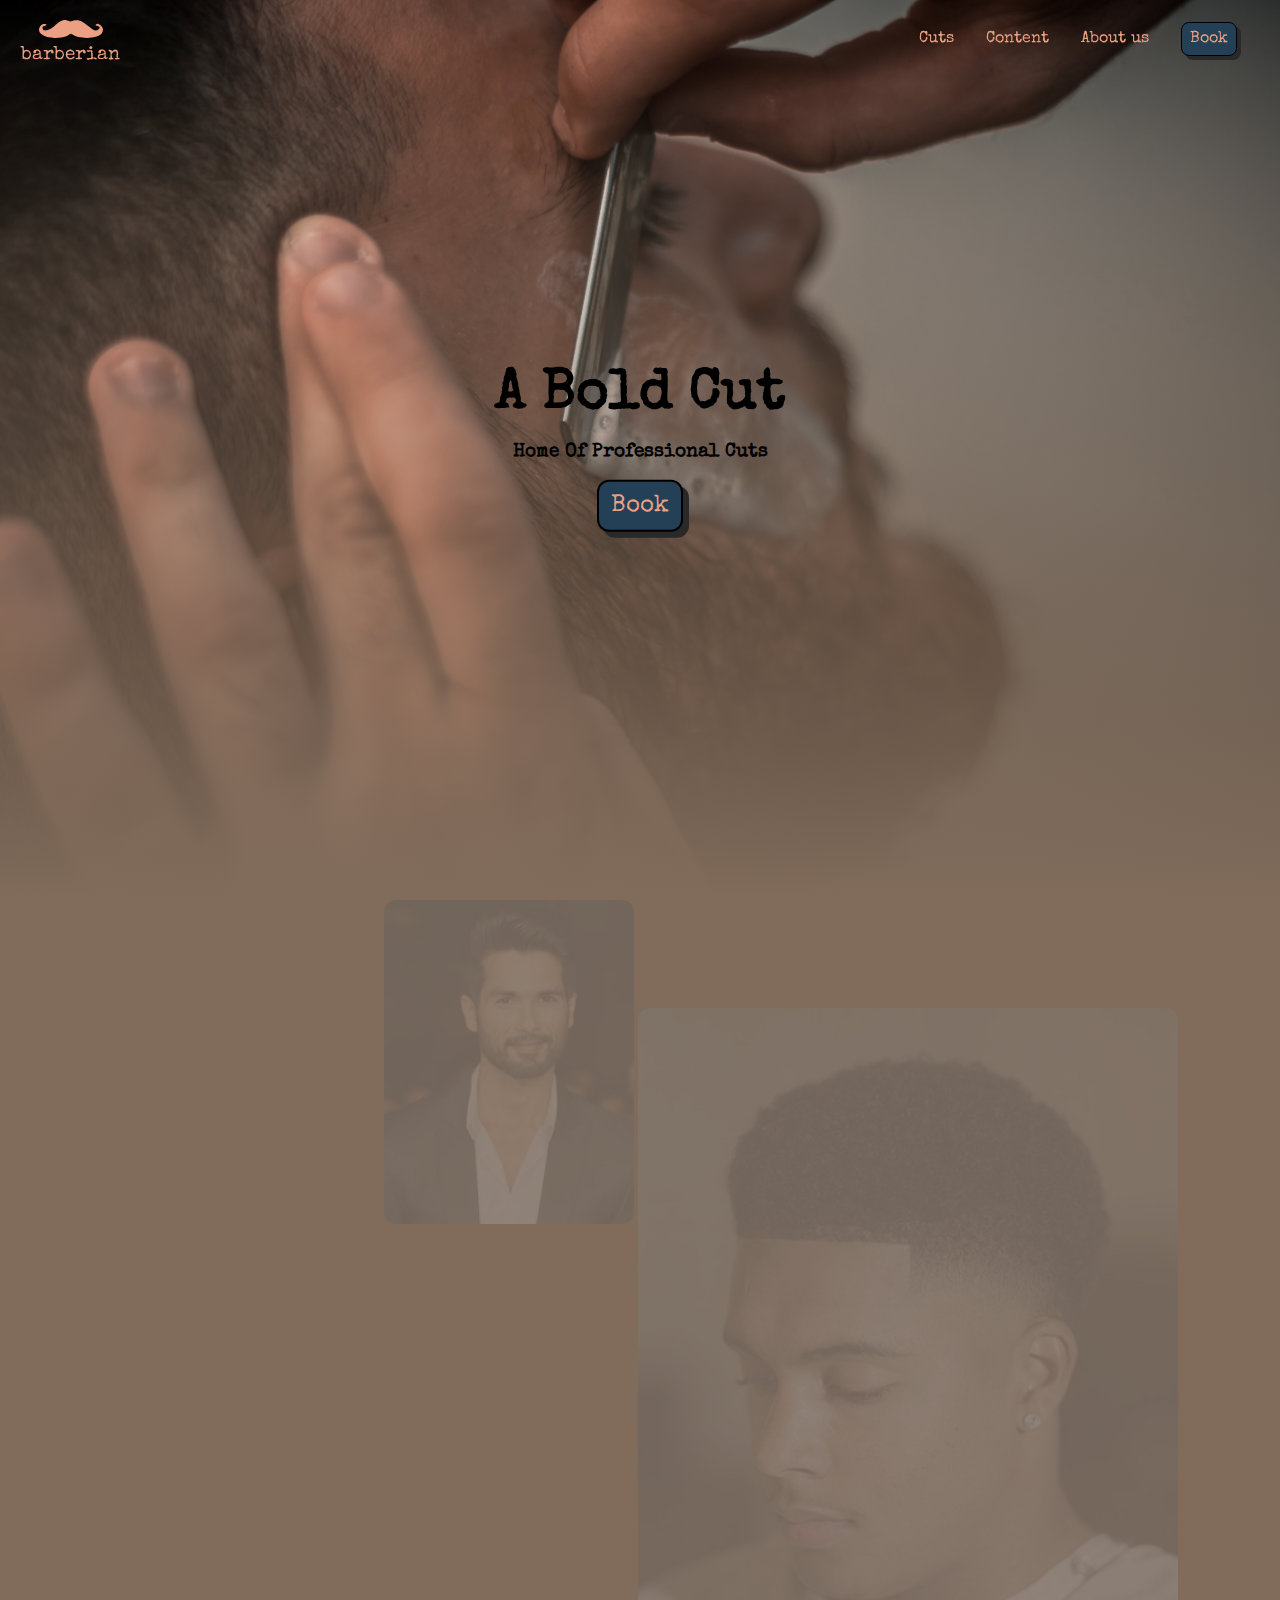
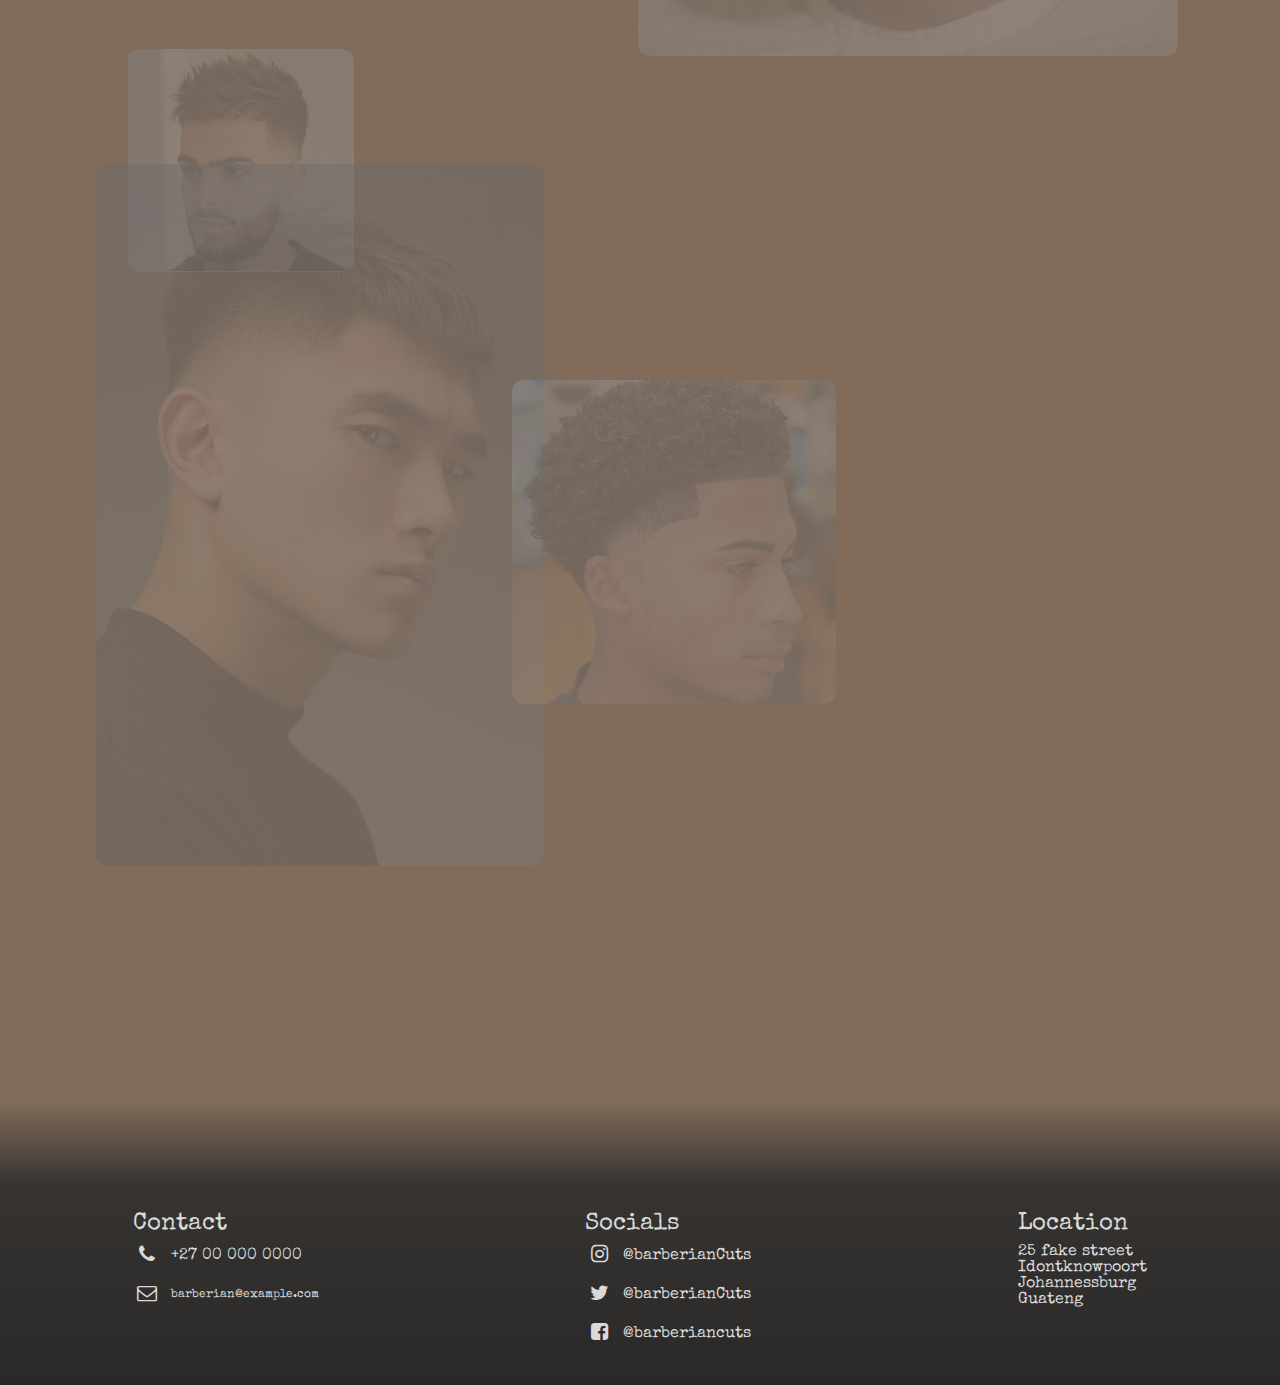
<file: index.html>
<!DOCTYPE html>
<html lang="en">
<head>
    <meta charset="UTF-8">
    <meta name="viewport" content="width=device-width, initial-scale=1.0">

    <link rel="stylesheet" href="styles.css">
    <link rel="stylesheet" href="./fontello-38100948/css/fontello-embedded.css">

    <title>Barberian</title>
</head>
<body>

    <div class="mobile-nav-box">
        <div class="main-links">
            <a href="">Cuts</a>
            <a href="">Contact</a>
            <a href="">About Us</a>
            <a href="" class="book-appointment">Book</a>
        </div>

        <div class="social-links">
        <span class="socials">
            <a href=""><i class="icon-instagram"></i></a>
            <a href=""><i class="icon-twitter"></i></a>
            <a href=""><i class="icon-facebook-squared"></i></a>
        </span>
            <span class="contact">
                <a href=""><i class="icon-phone"></i></a>
                <a href=""><i class="icon-mail"></i></a>
            </span>
        </div>
    </div>

    <div class="top">
        <a href="/">
            <div class="logo">
                <img src="./icons/logo.svg" alt="">
                <span class="icon-name">barberian</span>
            </div>
        </a>
    
        <nav class="desktop-nav">
            <a href="">Cuts</a>
            <a href="">Content</a>
            <a href="">About us</a>
            <a href="" class="book-appointment">Book</a>
        </nav>

        <div class="display-parent-responsive">
            <div class="open-nav">
                <span id="ham1" class="hamburg"></span>
                <span id="ham2" class="hamburg"></span>
                <span id="ham3" class="hamburg"></span>
            </div>
        </div>
    </div>

    <section class="landing">
        <div id="fader-background"></div>
        <div class="content">

            <div class="message">
                <h1 class="main-message">A Bold Cut</h1>
                <h3 class="sub-message">Home Of Professional Cuts</h3>
                <a href="" class="book-appointment">Book</a>
            </div>
        </div>
    </section>

    <section class="description">

        <div class="description-content">
            <div id="para1" class="paragraph">Lorem ipsum dolor sit amet, consectetur adipiscing elit, sed do eiusmod tempor
                incididunt ut labore et dolore magna
                aliqua. Ut enim ad minim veniam, quis nostrud exercitation ullamco laboris nisi ut aliquip ex ea commodo consequat.
                Duis aute irure dolor in reprehenderit in voluptate velit esse cillum dolore eu fugiat nulla pariatur. Excepteur
                sint
                occaecat cupidatat non proident, sunt in culpa qui officia deserunt mollit anim id est laborum.</div>
            
            <div id="para2" class="paragraph">Duis aute irure dolor in reprehenderit in voluptate velit esse cillum dolore eu fugiat
                nulla pariatur. Excepteur sint
                occaecat cupidatat non proident, sunt in culpa qui officia deserunt mollit anim id est laborum. Lorem ipsum dolor
                sit amet, consectetur adipiscing elit, sed do eiusmod tempor incididunt ut labore et dolore magna
                aliqua. Ut enim ad minim veniam, quis nostrud exercitation ullamco laboris nisi ut aliquip ex ea commodo consequat.
            </div>
        </div>

        <img id="black-dude" src="./Images/black_dude.jpg" alt="black dude">
        <img id="indian-dude" src="./Images/india_man.jpg" alt="indian dude">
        <img id="white-dude" src="./Images/white_dude.jpg" alt="white dude">
        <img id="asian-dude" src="./Images/asian_dude.jpg" alt="asian dude">
        <img id="other-black-guy" src="./Images/the_other_black_guy.jpg" alt="the other black guy">
    </section>

    <section class="services">
            <div id="cuts-services" class="sevice-box">
                <a href="">
                    <div class="head">Cuts</div>
                </a>
                <a href="">
                    <div class="content">
                        sdsdsdsdds dnskjdncjd sdjccbsdjkcb acjcn ajccbajkcb acnkakcnla lancjl lanccbbdghg djdj sjsj sjs jsdjb sjdbck
                        sjdjsk sjdc
                        sjdcb sdjcnsjld sdclc ljsdcbs dclknddc l djs lcbdj cdjd sjcj sdjcbkj sdk sdk ds
                    </div>
                </a>
            </div>

            <div id="products-services" class="sevice-box">
                <a href="">
                    <div class="head">Products</div>
                </a>
                <a href="">
                    <div class="content">
                        sdsdsdsdds dnskjdncjd sdjccbsdjkcb acjcn ajccbajkcb acnkakcnla lancjl lanccbbdghg djdj sjsj sjs jsdjb sjdbck
                        sjdjsk sjdc
                        sjdcb sdjcnsjld sdclc ljsdcbs dclknddc l djs lcbdj cdjd sjcj sdjcbkj sdk sdk ds
                    </div>
                </a>
            </div>
    </section>

    <footer>

        <div class="box" id="contact-box">
            <div class="head">Contact</div>
            <div class="content">
                <a href="" id="numbers">
                    <i class="icon-phone icon"></i>
                    <span class="detail">+27 00 000 0000</span>
                </a>
                <a href="" id="email">
                    <i class="icon-mail icon"></i>
                    <span class="detail" id="email-adress">barberian@example.com</span>
                </a>
            </div>
        </div>


        <div class="box" id="social-box">
            <div class="head">Socials</div>
            <div class="content">
                <a href="" id="insta">
                    <i class="icon-instagram icon"></i>
                    <span class="detail">@barberianCuts</span>
                </a>

                <a href="" id="twitter">
                    <i class="icon-twitter icon"></i>
                    <span class="detail">@barberianCuts</span>
                </a>

                <a href="" id="facebook">
                    <i class="icon-facebook-squared icon"></i>
                    <span class="detail">@barberiancuts</span>
                </a>
            </div>
        </div>


        <div class="box" id="location-box">
            <div class="head">Location</div>
            <div class="content">
                <a href="" id="adress">
                    <span class="detail">
                        25 fake street <br>
                        Idontknowpoort <br>
                        Johannessburg <br>
                        Guateng
                    </span>
                </a>
            </div>
        </div>
    </footer>

    <script src="./script.js"></script>
</body>
</html>
</file>
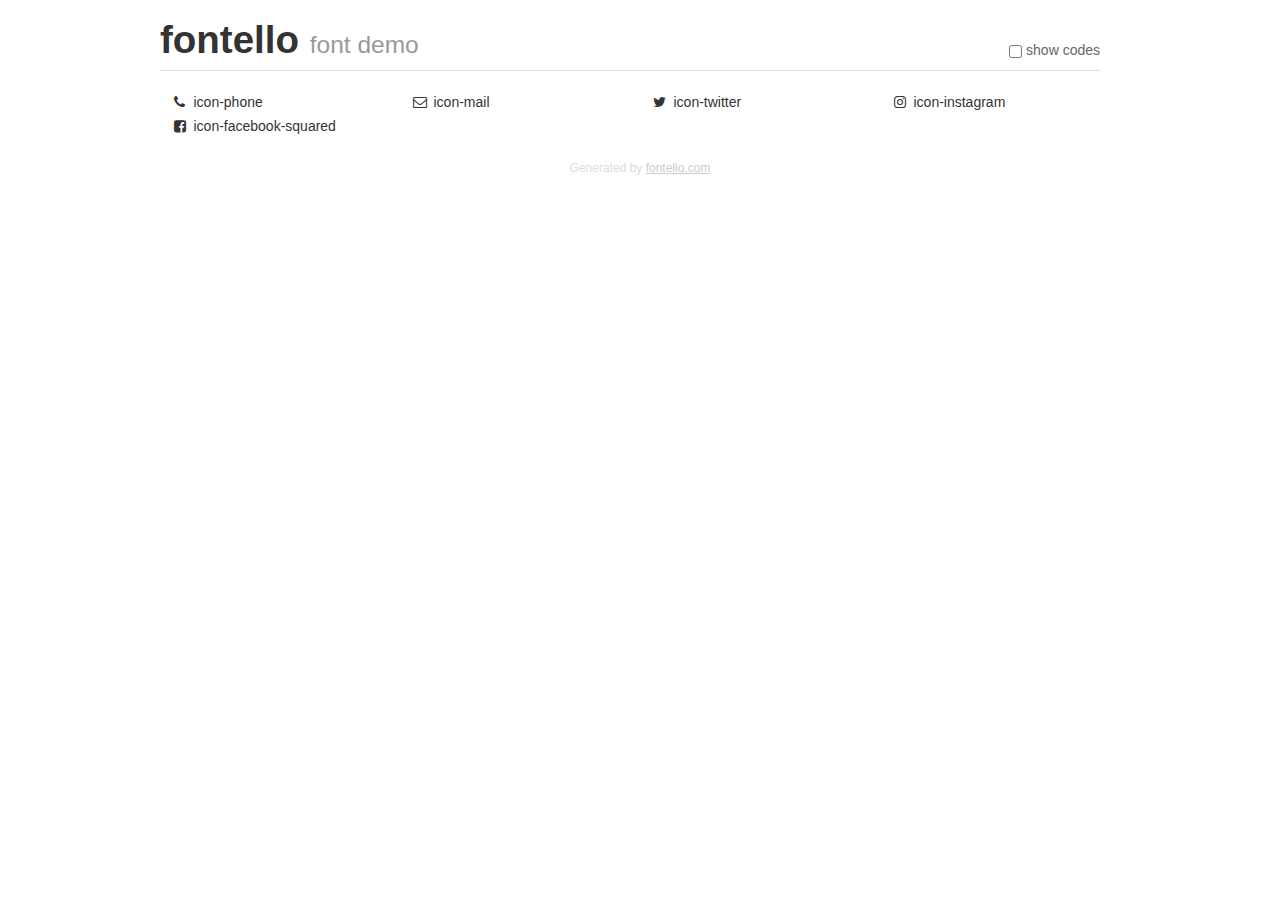
<file: fontello-38100948/demo.html>
<!DOCTYPE html>
<html>
  <head><!--[if lt IE 9]><script language="javascript" type="text/javascript" src="//html5shim.googlecode.com/svn/trunk/html5.js"></script><![endif]-->
    <meta charset="UTF-8"><style>/*
 * Bootstrap v2.2.1
 *
 * Copyright 2012 Twitter, Inc
 * Licensed under the Apache License v2.0
 * http://www.apache.org/licenses/LICENSE-2.0
 *
 * Designed and built with all the love in the world @twitter by @mdo and @fat.
 */
.clearfix {
  *zoom: 1;
}
.clearfix:before,
.clearfix:after {
  display: table;
  content: "";
  line-height: 0;
}
.clearfix:after {
  clear: both;
}
html {
  font-size: 100%;
  -webkit-text-size-adjust: 100%;
  -ms-text-size-adjust: 100%;
}
a:focus {
  outline: thin dotted #333;
  outline: 5px auto -webkit-focus-ring-color;
  outline-offset: -2px;
}
a:hover,
a:active {
  outline: 0;
}
button,
input,
select,
textarea {
  margin: 0;
  font-size: 100%;
  vertical-align: middle;
}
button,
input {
  *overflow: visible;
  line-height: normal;
}
button::-moz-focus-inner,
input::-moz-focus-inner {
  padding: 0;
  border: 0;
}
body {
  margin: 0;
  font-family: "Helvetica Neue", Helvetica, Arial, sans-serif;
  font-size: 14px;
  line-height: 20px;
  color: #333;
  background-color: #fff;
}
a {
  color: #08c;
  text-decoration: none;
}
a:hover {
  color: #005580;
  text-decoration: underline;
}
.row {
  margin-left: -20px;
  *zoom: 1;
}
.row:before,
.row:after {
  display: table;
  content: "";
  line-height: 0;
}
.row:after {
  clear: both;
}
[class*="span"] {
  float: left;
  min-height: 1px;
  margin-left: 20px;
}
.container,
.navbar-static-top .container,
.navbar-fixed-top .container,
.navbar-fixed-bottom .container {
  width: 940px;
}
.span12 {
  width: 940px;
}
.span11 {
  width: 860px;
}
.span10 {
  width: 780px;
}
.span9 {
  width: 700px;
}
.span8 {
  width: 620px;
}
.span7 {
  width: 540px;
}
.span6 {
  width: 460px;
}
.span5 {
  width: 380px;
}
.span4 {
  width: 300px;
}
.span3 {
  width: 220px;
}
.span2 {
  width: 140px;
}
.span1 {
  width: 60px;
}
[class*="span"].pull-right,
.row-fluid [class*="span"].pull-right {
  float: right;
}
.container {
  margin-right: auto;
  margin-left: auto;
  *zoom: 1;
}
.container:before,
.container:after {
  display: table;
  content: "";
  line-height: 0;
}
.container:after {
  clear: both;
}
p {
  margin: 0 0 10px;
}
.lead {
  margin-bottom: 20px;
  font-size: 21px;
  font-weight: 200;
  line-height: 30px;
}
small {
  font-size: 85%;
}
h1 {
  margin: 10px 0;
  font-family: inherit;
  font-weight: bold;
  line-height: 20px;
  color: inherit;
  text-rendering: optimizelegibility;
}
h1 small {
  font-weight: normal;
  line-height: 1;
  color: #999;
}
h1 {
  line-height: 40px;
}
h1 {
  font-size: 38.5px;
}
h1 small {
  font-size: 24.5px;
}
body {
  margin-top: 90px;
}
.header {
  position: fixed;
  top: 0;
  left: 50%;
  margin-left: -480px;
  background-color: #fff;
  border-bottom: 1px solid #ddd;
  padding-top: 10px;
  z-index: 10;
}
.footer {
  color: #ddd;
  font-size: 12px;
  text-align: center;
  margin-top: 20px;
}
.footer a {
  color: #ccc;
  text-decoration: underline;
}
.the-icons {
  font-size: 14px;
  line-height: 24px;
}
.switch {
  position: absolute;
  right: 0;
  bottom: 10px;
  color: #666;
}
.switch input {
  margin-right: 0.3em;
}
.codesOn .i-name {
  display: none;
}
.codesOn .i-code {
  display: inline;
}
.i-code {
  display: none;
}
@font-face {
      font-family: 'fontello';
      src: url('./font/fontello.eot?99559027');
      src: url('./font/fontello.eot?99559027#iefix') format('embedded-opentype'),
           url('./font/fontello.woff?99559027') format('woff'),
           url('./font/fontello.ttf?99559027') format('truetype'),
           url('./font/fontello.svg?99559027#fontello') format('svg');
      font-weight: normal;
      font-style: normal;
    }
     
     
    .demo-icon
    {
      font-family: "fontello";
      font-style: normal;
      font-weight: normal;
      speak: never;
     
      display: inline-block;
      text-decoration: inherit;
      width: 1em;
      margin-right: .2em;
      text-align: center;
      /* opacity: .8; */
     
      /* For safety - reset parent styles, that can break glyph codes*/
      font-variant: normal;
      text-transform: none;
     
      /* fix buttons height, for twitter bootstrap */
      line-height: 1em;
     
      /* Animation center compensation - margins should be symmetric */
      /* remove if not needed */
      margin-left: .2em;
     
      /* You can be more comfortable with increased icons size */
      /* font-size: 120%; */
     
      /* Font smoothing. That was taken from TWBS */
      -webkit-font-smoothing: antialiased;
      -moz-osx-font-smoothing: grayscale;
     
      /* Uncomment for 3D effect */
      /* text-shadow: 1px 1px 1px rgba(127, 127, 127, 0.3); */
    }
     </style>
    <link rel="stylesheet" href="css/animation.css"><!--[if IE 7]><link rel="stylesheet" href="css/" + font.fontname + "-ie7.css"><![endif]-->
    <script>
      function toggleCodes(on) {
        var obj = document.getElementById('icons');
      
        if (on) {
          obj.className += ' codesOn';
        } else {
          obj.className = obj.className.replace(' codesOn', '');
        }
      }
      
    </script>
  </head>
  <body>
    <div class="container header">
      <h1>fontello <small>font demo</small></h1>
      <label class="switch">
        <input type="checkbox" onclick="toggleCodes(this.checked)">show codes
      </label>
    </div>
    <div class="container" id="icons">
      <div class="row">
        <div class="the-icons span3" title="Code: 0xe800"><i class="demo-icon icon-phone">&#xe800;</i> <span class="i-name">icon-phone</span><span class="i-code">0xe800</span></div>
        <div class="the-icons span3" title="Code: 0xe801"><i class="demo-icon icon-mail">&#xe801;</i> <span class="i-name">icon-mail</span><span class="i-code">0xe801</span></div>
        <div class="the-icons span3" title="Code: 0xf099"><i class="demo-icon icon-twitter">&#xf099;</i> <span class="i-name">icon-twitter</span><span class="i-code">0xf099</span></div>
        <div class="the-icons span3" title="Code: 0xf16d"><i class="demo-icon icon-instagram">&#xf16d;</i> <span class="i-name">icon-instagram</span><span class="i-code">0xf16d</span></div>
      </div>
      <div class="row">
        <div class="the-icons span3" title="Code: 0xf308"><i class="demo-icon icon-facebook-squared">&#xf308;</i> <span class="i-name">icon-facebook-squared</span><span class="i-code">0xf308</span></div>
      </div>
    </div>
    <div class="container footer">Generated by <a href="https://fontello.com">fontello.com</a></div>
  </body>
</html>
</file>
<file: styles.css>
@import url("https://fonts.googleapis.com/css2?family=Special+Elite&display=swap");
* {
  margin: 0;
  padding: 0;
  -webkit-box-sizing: border-box;
          box-sizing: border-box;
  -webkit-user-select: none;
     -moz-user-select: none;
      -ms-user-select: none;
          user-select: none;
}

::-webkit-scrollbar {
  background: #816c5b;
}

::-webkit-scrollbar-thumb {
  background: #292929;
  border-radius: 1em;
}

/* Handle on hover */
::-webkit-scrollbar-thumb:hover {
  background: #555;
}

body {
  font-family: 'Special Elite', cursive;
  width: 100%;
  background-color: #816c5b;
}

body .book-appointment {
  background-color: #234057;
  padding: 0.5em;
  border-radius: 0.5em;
  border: black solid 0.1em;
  cursor: pointer;
  text-decoration: none;
  color: #eb9f83;
  -webkit-box-shadow: 0.25em 0.25em #292929;
          box-shadow: 0.25em 0.25em #292929;
  -webkit-transition: 500ms;
  transition: 500ms;
}

body .book-appointment:hover {
  font-size: 1.5em;
  -webkit-box-shadow: black 0.25em 0.5em;
          box-shadow: black 0.25em 0.5em;
  border-color: #292929;
}

body .top {
  z-index: 3;
  width: 100vw;
  position: fixed;
  top: 0;
  left: 0;
  padding: 0.5em 1em;
  display: -webkit-box;
  display: -ms-flexbox;
  display: flex;
  -webkit-box-align: center;
      -ms-flex-align: center;
          align-items: center;
  -webkit-box-pack: justify;
      -ms-flex-pack: justify;
          justify-content: space-between;
}

body .top a {
  text-decoration: none;
}

body .top .logo {
  /* width: 15vw; */
  padding: 0.25em;
  background-color: rgba(129, 108, 91, 0);
  border: solid 0.1em rgba(41, 41, 41, 0);
  z-index: 0;
  /* height: 15vw; */
  display: -webkit-box;
  display: -ms-flexbox;
  display: flex;
  -webkit-box-orient: vertical;
  -webkit-box-direction: normal;
      -ms-flex-direction: column;
          flex-direction: column;
  -webkit-box-align: center;
      -ms-flex-align: center;
          align-items: center;
  -webkit-box-pack: center;
      -ms-flex-pack: center;
          justify-content: center;
  border-radius: 1em;
}

body .top .logo img {
  /* width: 15vw; */
  height: 2rem;
}

body .top .logo .icon-name {
  font-size: 1.2em;
  /* font-weight: bold; */
  color: #eb9f83;
}

body .top .desktop-nav {
  border: solid 0.2em rgba(41, 41, 41, 0);
  background-color: rgba(129, 108, 91, 0);
  display: -webkit-box;
  display: -ms-flexbox;
  display: flex;
  -webkit-box-align: center;
      -ms-flex-align: center;
          align-items: center;
  border-radius: 0.75em;
  padding: 0.5em;
  -webkit-transition: 1s;
  transition: 1s;
  overflow: hidden;
}

body .top .desktop-nav a {
  text-align: center;
  margin: 0 1em;
  color: #eb9f83;
  -webkit-transition: 500ms;
  transition: 500ms;
}

body .top .desktop-nav a:hover {
  font-size: 1.5em;
}

body .top .display-parent-responsive {
  display: none;
}

body .top .display-parent-responsive .open-nav {
  cursor: pointer;
  z-index: 4;
  position: relative;
  display: none;
  width: 50px;
  height: 50px;
  border-radius: 50%;
  background-color: #234057;
  display: -webkit-box;
  display: -ms-flexbox;
  display: flex;
  -webkit-box-orient: vertical;
  -webkit-box-direction: normal;
      -ms-flex-direction: column;
          flex-direction: column;
  -webkit-box-align: center;
      -ms-flex-align: center;
          align-items: center;
  -webkit-box-pack: center;
      -ms-flex-pack: center;
          justify-content: center;
  /* #ham2 {
      left: 50%;
      top: 50%;
      transform: translate(-50%, -50%);
    } */
}

body .top .display-parent-responsive .open-nav .hamburg {
  /* position: absolute; */
  height: 10%;
  width: 60%;
  background-color: #eb9f83;
  border-radius: 10px;
  -webkit-transform-origin: top right;
          transform-origin: top right;
  -webkit-transform-origin: 50% 50%;
          transform-origin: 50% 50%;
  -webkit-transition: 500ms;
  transition: 500ms;
}

body .top .display-parent-responsive .open-nav #ham1 {
  -webkit-transform: translateY(-35%);
          transform: translateY(-35%);
}

body .top .display-parent-responsive .open-nav #ham3 {
  -webkit-transform: translateY(35%);
          transform: translateY(35%);
}

@media (max-width: 561px) {
  body .top .desktop-nav {
    display: none;
  }
  body .top .display-parent-responsive {
    display: block;
  }
}

body .mobile-nav-box {
  -webkit-transition: 1s;
  transition: 1s;
  z-index: 3;
  display: none;
  height: 110vh;
  padding-top: 5em;
  width: 0vw;
  background-color: #292929;
  overflow: hidden;
  position: fixed;
  right: 0;
  top: 0;
}

body .mobile-nav-box a {
  color: #dadada;
  text-decoration: none;
  word-wrap: none;
}

body .mobile-nav-box .main-links a {
  font-size: 1.75em;
  display: block;
  margin: 1em 0;
  width: auto;
}

body .mobile-nav-box .main-links .book-appointment {
  color: #eb9f83;
}

body .mobile-nav-box .social-links {
  position: absolute;
  bottom: 15%;
  left: 50%;
  -webkit-transform: translate(-50%, -15%);
          transform: translate(-50%, -15%);
  width: 100%;
  padding: 0em 1.5em;
  display: -webkit-box;
  display: -ms-flexbox;
  display: flex;
  -webkit-box-align: center;
      -ms-flex-align: center;
          align-items: center;
  -webkit-box-pack: justify;
      -ms-flex-pack: justify;
          justify-content: space-between;
}

body .mobile-nav-box .social-links i {
  font-size: 1.75em;
}

@media (max-width: 561px) {
  body .mobile-nav-box {
    display: block;
  }
}

body .landing {
  height: 100vh;
  width: 100%;
  background-image: url("./Images/bg.jpg");
  background-color: #cccccc;
  background-position: center;
  background-size: cover;
}

body .landing #fader-background {
  position: absolute;
  top: 50%;
  left: 50%;
  -webkit-transform: translate(-50%, -50%);
          transform: translate(-50%, -50%);
  width: 100%;
  height: 100%;
  background: #816c5b;
  background: -webkit-gradient(linear, left bottom, left top, from(#816c5b), to(rgba(129, 108, 91, 0)));
  background: linear-gradient(to top, #816c5b, rgba(129, 108, 91, 0) 100%);
}

body .landing .content {
  height: 100%;
  width: 100%;
  position: absolute;
  top: 0;
  left: 0;
}

body .landing .content .message {
  width: 100%;
  position: absolute;
  left: 50%;
  top: 50%;
  -webkit-transform: translate(-50%, -50%);
          transform: translate(-50%, -50%);
  display: -webkit-box;
  display: -ms-flexbox;
  display: flex;
  -webkit-box-orient: vertical;
  -webkit-box-direction: normal;
      -ms-flex-direction: column;
          flex-direction: column;
  -webkit-box-align: center;
      -ms-flex-align: center;
          align-items: center;
  -webkit-box-pack: justify;
      -ms-flex-pack: justify;
          justify-content: space-between;
  text-align: center;
}

body .landing .content .message .main-message {
  font-size: 3.5em;
}

body .landing .content .message .sub-message {
  margin: 1em 0;
}

body .landing .content .message .book-appointment {
  font-size: 1.5rem;
}

body .description {
  height: 120vh;
  width: 100%;
  position: relative;
}

body .description .description-content {
  z-index: 2;
  position: absolute;
  top: 50%;
  left: 50%;
  -webkit-transform: translate(-50%, -50%);
          transform: translate(-50%, -50%);
  height: 100%;
  width: 100%;
  max-width: 870px;
  display: -webkit-box;
  display: -ms-flexbox;
  display: flex;
  -webkit-box-orient: vertical;
  -webkit-box-direction: normal;
      -ms-flex-direction: column;
          flex-direction: column;
  -webkit-box-align: center;
      -ms-flex-align: center;
          align-items: center;
  -ms-flex-pack: distribute;
      justify-content: space-around;
}

body .description .description-content .paragraph {
  text-align: center;
  opacity: 0;
  -webkit-transition: 1s;
  transition: 1s;
  width: 80%;
}

@media (min-width: 462px) {
  body .description .description-content .paragraph {
    position: absolute;
    width: 45%;
  }
  body .description .description-content #para1 {
    top: 10%;
    left: 25%;
    -webkit-transform: translate(-25%, -10%);
            transform: translate(-25%, -10%);
    text-align: left;
  }
  body .description .description-content #para2 {
    bottom: 10%;
    right: 25%;
    -webkit-transform: translate(25%, 10%);
            transform: translate(25%, 10%);
    text-align: right;
  }
}

body .description img {
  z-index: 1;
  position: absolute;
  opacity: 0.4;
  border-radius: 0.75em;
  -webkit-filter: contrast(30%);
          filter: contrast(30%);
  -webkit-filter: highlights(30%);
          filter: highlights(30%);
}

body .description #black-dude {
  right: 8%;
  top: 10%;
  height: 60%;
}

@media (max-width: 460px) {
  body .description #black-dude {
    height: 40%;
    /* left: 50%;
      transform: translate(-50%, 0); */
  }
}

body .description #white-dude {
  left: 10%;
  bottom: 10%;
}

@media (max-width: 770px) {
  body .description #white-dude {
    display: none;
  }
}

body .description #indian-dude {
  left: 30%;
  top: 0%;
  height: 30%;
}

body .description #asian-dude {
  top: 80%;
  left: 7.5%;
  height: 65%;
}

@media (max-width: 865px) {
  body .description #asian-dude {
    display: none;
  }
}

body .description #other-black-guy {
  left: 40%;
  top: 100%;
  height: 30%;
}

@media (max-width: 1215px) {
  body .description #other-black-guy {
    display: none;
  }
}

body .services {
  height: 80vh;
  display: -webkit-box;
  display: -ms-flexbox;
  display: flex;
  -webkit-box-align: center;
      -ms-flex-align: center;
          align-items: center;
  -ms-flex-pack: distribute;
      justify-content: space-around;
}

body .services a {
  text-decoration: none;
  color: black;
}

body .services .sevice-box {
  opacity: 0;
  -webkit-transform: translateY(100%);
          transform: translateY(100%);
  -webkit-transition: 1s;
  transition: 1s;
  z-index: 2;
  width: 37%;
  max-width: 390px;
  display: -webkit-box;
  display: -ms-flexbox;
  display: flex;
  -webkit-box-orient: vertical;
  -webkit-box-direction: normal;
      -ms-flex-direction: column;
          flex-direction: column;
  -webkit-box-align: center;
      -ms-flex-align: center;
          align-items: center;
}

body .services .sevice-box .head {
  background-color: #234057;
  padding: 0.5em;
  font-size: 1.25em;
  border: #292929 solid;
  border-width: 0.15em 0.15em 0 0.15em;
  border-radius: 0.75em 0.75em 0 0;
  color: #eb9f83;
  font-weight: bold;
  display: -webkit-box;
  display: -ms-flexbox;
  display: flex;
  -webkit-box-align: center;
      -ms-flex-align: center;
          align-items: center;
  -webkit-box-pack: center;
      -ms-flex-pack: center;
          justify-content: center;
}

body .services .sevice-box .content {
  text-align: center;
  background-color: #eb9f83;
  padding: 1.3em;
  border-radius: 0.75em;
  border: 0.15em #292929 solid;
  -webkit-box-shadow: #292929 0 0.5em;
          box-shadow: #292929 0 0.5em;
}

@media (max-width: 540px) {
  body .services {
    -webkit-box-orient: vertical;
    -webkit-box-direction: normal;
        -ms-flex-direction: column;
            flex-direction: column;
  }
  body .services .sevice-box {
    margin: 0.5em 0;
    width: 75%;
  }
}

body footer {
  z-index: 2;
  background: #292929;
  background: -webkit-gradient(linear, left bottom, left top, from(#292929), color-stop(70%, rgba(41, 41, 41, 0.843575)), to(#816c5b));
  background: linear-gradient(0deg, #292929 0%, rgba(41, 41, 41, 0.843575) 70%, #816c5b 100%);
  padding: 7em 0 2em 0;
  color: #dadada;
  display: -webkit-box;
  display: -ms-flexbox;
  display: flex;
  -webkit-box-orient: horizontal;
  -webkit-box-direction: normal;
      -ms-flex-direction: row;
          flex-direction: row;
  -ms-flex-pack: distribute;
      justify-content: space-around;
}

body footer .box {
  display: -webkit-box;
  display: -ms-flexbox;
  display: flex;
  -webkit-box-orient: vertical;
  -webkit-box-direction: normal;
      -ms-flex-direction: column;
          flex-direction: column;
}

body footer .box .head {
  font-size: 1.5em;
  /* margin-bottom: 0.25em; */
}

body footer .box .content {
  display: -webkit-box;
  display: -ms-flexbox;
  display: flex;
  -webkit-box-orient: vertical;
  -webkit-box-direction: normal;
      -ms-flex-direction: column;
          flex-direction: column;
}

body footer .box .content a {
  text-decoration: none;
  color: #dadada;
  /* transition: $transition-time; */
  padding: 0.5em 0;
  width: auto;
  height: auto;
  display: -webkit-box;
  display: -ms-flexbox;
  display: flex;
  -webkit-box-align: center;
      -ms-flex-align: center;
          align-items: center;
}

body footer .box .content a:hover {
  font-size: 1.5em;
  color: #679cff;
}

body footer .box .content a:hover .icon {
  color: #679cff;
}

body footer .box .content a div {
  display: -webkit-box;
  display: -ms-flexbox;
  display: flex;
  -webkit-box-orient: horizontal;
  -webkit-box-direction: normal;
      -ms-flex-direction: row;
          flex-direction: row;
  -webkit-box-align: center;
      -ms-flex-align: center;
          align-items: center;
}

body footer .box .content a .icon {
  margin-right: 0.5em;
  color: #dadada;
  font-size: 1.25em;
  -webkit-transition: 500ms;
  transition: 500ms;
}

body footer .box .content a .detail {
  -webkit-transition: 500ms;
  transition: 500ms;
}

body footer .box .content a #email-adress {
  font-size: 0.75em;
}

@media (max-width: 580px) {
  body footer {
    -webkit-box-orient: vertical;
    -webkit-box-direction: normal;
        -ms-flex-direction: column;
            flex-direction: column;
    -webkit-box-align: center;
        -ms-flex-align: center;
            align-items: center;
  }
  body footer .box {
    -webkit-box-align: center;
        -ms-flex-align: center;
            align-items: center;
    margin-top: 1em;
  }
  body footer .box .head {
    text-decoration: underline;
  }
  body footer #social-box .content,
  body footer #contact-box .content {
    -webkit-box-orient: horizontal;
    -webkit-box-direction: normal;
        -ms-flex-direction: row;
            flex-direction: row;
  }
  body footer #social-box .content .detail,
  body footer #contact-box .content .detail {
    display: none;
  }
  body footer #location-box #adress {
    text-align: center;
    font-size: 0.75em;
  }
}
/*# sourceMappingURL=styles.css.map */
</file>
<file: fontello-38100948/css/fontello-embedded.css>
@font-face {
  font-family: 'fontello';
  src: url('../font/fontello.eot?70410439');
  src: url('../font/fontello.eot?70410439#iefix') format('embedded-opentype'),
       url('../font/fontello.svg?70410439#fontello') format('svg');
  font-weight: normal;
  font-style: normal;
}
@font-face {
  font-family: 'fontello';
  src: url('[data-uri]') format('woff'),
       url('[data-uri]') format('truetype');
}
/* Chrome hack: SVG is rendered more smooth in Windozze. 100% magic, uncomment if you need it. */
/* Note, that will break hinting! In other OS-es font will be not as sharp as it could be */
/*
@media screen and (-webkit-min-device-pixel-ratio:0) {
  @font-face {
    font-family: 'fontello';
    src: url('../font/fontello.svg?70410439#fontello') format('svg');
  }
}
*/
 
 [class^="icon-"]:before, [class*=" icon-"]:before {
  font-family: "fontello";
  font-style: normal;
  font-weight: normal;
  speak: never;
 
  display: inline-block;
  text-decoration: inherit;
  width: 1em;
  margin-right: .2em;
  text-align: center;
  /* opacity: .8; */
 
  /* For safety - reset parent styles, that can break glyph codes*/
  font-variant: normal;
  text-transform: none;
 
  /* fix buttons height, for twitter bootstrap */
  line-height: 1em;
 
  /* Animation center compensation - margins should be symmetric */
  /* remove if not needed */
  margin-left: .2em;
 
  /* you can be more comfortable with increased icons size */
  /* font-size: 120%; */
  
  /* Font smoothing. That was taken from TWBS */
  -webkit-font-smoothing: antialiased;
  -moz-osx-font-smoothing: grayscale;
 
  /* Uncomment for 3D effect */
  /* text-shadow: 1px 1px 1px rgba(127, 127, 127, 0.3); */
}
.icon-phone:before { content: '\e800'; } /* '' */
.icon-mail:before { content: '\e801'; } /* '' */
.icon-twitter:before { content: '\f099'; } /* '' */
.icon-instagram:before { content: '\f16d'; } /* '' */
.icon-facebook-squared:before { content: '\f308'; } /* '' */
</file>
<file: fontello-38100948/css/animation.css>
/*
   Animation example, for spinners
*/
.animate-spin {
  -moz-animation: spin 2s infinite linear;
  -o-animation: spin 2s infinite linear;
  -webkit-animation: spin 2s infinite linear;
  animation: spin 2s infinite linear;
  display: inline-block;
}
@-moz-keyframes spin {
  0% {
    -moz-transform: rotate(0deg);
    -o-transform: rotate(0deg);
    -webkit-transform: rotate(0deg);
    transform: rotate(0deg);
  }

  100% {
    -moz-transform: rotate(359deg);
    -o-transform: rotate(359deg);
    -webkit-transform: rotate(359deg);
    transform: rotate(359deg);
  }
}
@-webkit-keyframes spin {
  0% {
    -moz-transform: rotate(0deg);
    -o-transform: rotate(0deg);
    -webkit-transform: rotate(0deg);
    transform: rotate(0deg);
  }

  100% {
    -moz-transform: rotate(359deg);
    -o-transform: rotate(359deg);
    -webkit-transform: rotate(359deg);
    transform: rotate(359deg);
  }
}
@-o-keyframes spin {
  0% {
    -moz-transform: rotate(0deg);
    -o-transform: rotate(0deg);
    -webkit-transform: rotate(0deg);
    transform: rotate(0deg);
  }

  100% {
    -moz-transform: rotate(359deg);
    -o-transform: rotate(359deg);
    -webkit-transform: rotate(359deg);
    transform: rotate(359deg);
  }
}
@-ms-keyframes spin {
  0% {
    -moz-transform: rotate(0deg);
    -o-transform: rotate(0deg);
    -webkit-transform: rotate(0deg);
    transform: rotate(0deg);
  }

  100% {
    -moz-transform: rotate(359deg);
    -o-transform: rotate(359deg);
    -webkit-transform: rotate(359deg);
    transform: rotate(359deg);
  }
}
@keyframes spin {
  0% {
    -moz-transform: rotate(0deg);
    -o-transform: rotate(0deg);
    -webkit-transform: rotate(0deg);
    transform: rotate(0deg);
  }

  100% {
    -moz-transform: rotate(359deg);
    -o-transform: rotate(359deg);
    -webkit-transform: rotate(359deg);
    transform: rotate(359deg);
  }
}
</file>
